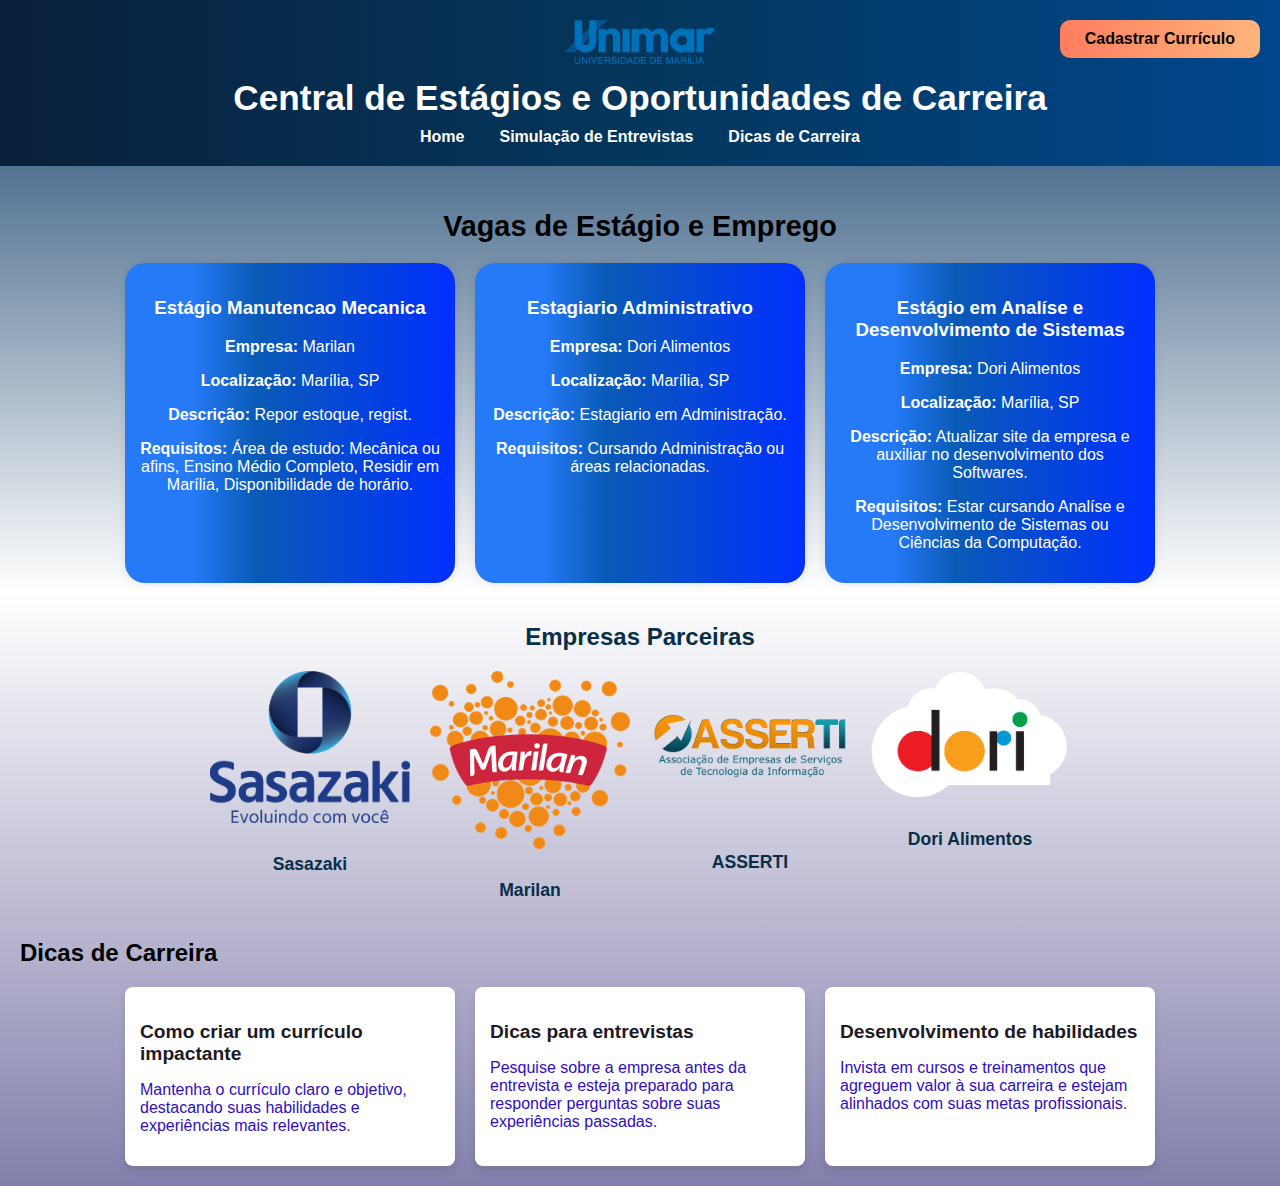
<file: index.html>
<!DOCTYPE html>
<html lang="pt-BR">
<head>
  <meta charset="UTF-8">
  <meta name="viewport" content="width=device-width, initial-scale=1.0">
  <title>Central de Estágios e Oportunidades de Carreira</title>
  <link rel="stylesheet" href="css/style.css">
</head>
<body>
  <header>
    <img src="img/unimar.png" class="logo"> 
    <h1>Central de Estágios e Oportunidades de Carreira</h1>
    <nav>
      <a href="#jobs">Home</a>    
      <a href="paginas/simulacao.html">Simulação de Entrevistas</a>
      <a href="#Dicas">Dicas de Carreira</a>
    </nav>
    <div class="btn-cadastros">    
      <a href="paginas/login.html">
        <button id="cadastro">Cadastrar Currículo</button>
      </a>
    <div>
  </header> 

  <main>
    <section id="jobs">
      <h2>Vagas de Estágio e Emprego</h2>
    <div id="job-list">
        <div class="job">
            <h3>Estágio Manutencao Mecanica</h3>
            <p><strong>Empresa:</strong> Marilan</p>
            <p><strong>Localização:</strong> Marília, SP</p>
            <p><strong>Descrição:</strong> Repor estoque, regist.</p>
            <p><strong>Requisitos:</strong> Área de estudo: Mecânica ou afins, Ensino Médio Completo,
              Residir em Marília, 
              Disponibilidade de horário.</p>
        </div>
        <div class="job">
            <h3>Estagiario Administrativo</h3>
            <p><strong>Empresa:</strong> Dori Alimentos</p>
            <p><strong>Localização:</strong> Marília, SP</p>
            <p><strong>Descrição:</strong> Estagiario em Administração.</p>
            <p><strong>Requisitos:</strong> Cursando Administração  ou áreas relacionadas.</p>
        </div>
        <div class="job">
            <h3>Estágio em Analíse e Desenvolvimento de Sistemas</h3>
            <p><strong>Empresa:</strong> Dori Alimentos</p>
            <p><strong>Localização:</strong> Marília, SP</p>
            <p><strong>Descrição:</strong> Atualizar site da empresa e auxiliar no desenvolvimento dos Softwares.</p>
            <p><strong>Requisitos:</strong> Estar cursando Analíse e Desenvolvimento de Sistemas ou Ciências da Computação.</p>
        </div>
    </section>
    <section id="partners">
      <h2>Empresas Parceiras</h2>
      <div id="partners-list">
          <div class="partner">
              <img src="img/Sasazaki_logo_vert_cor.png" alt="Empresa 1">
              <p>Sasazaki</p>
          </div>
          <div class="partner">
              <img src="img/marilan.png" alt="Empresa 2">
              <p>Marilan</p>
          </div>
          <div class="partner">
              <img src="img/ASSERTI.png" alt="Empresa 3">
              <p>ASSERTI</p>
          </div>
          <div class="partner">
              <img src="img/dori-logo.png" alt="Empresa 4">
              <p>Dori Alimentos</p>
          </div>
      </div>
  </section>
  <section id="Dicas">
    <h2>Dicas de Carreira</h2>
      <div id="tips-list">
          <div class="tip">
              <h3>Como criar um currículo impactante</h3>
              <p>Mantenha o currículo claro e objetivo, destacando suas habilidades e experiências mais relevantes.</p>
          </div>
          <div class="tip">
              <h3>Dicas para entrevistas</h3>
              <p>Pesquise sobre a empresa antes da entrevista e esteja preparado para responder perguntas sobre suas experiências passadas.</p>
          </div>
          <div class="tip">
              <h3>Desenvolvimento de habilidades</h3>
              <p>Invista em cursos e treinamentos que agreguem valor à sua carreira e estejam alinhados com suas metas profissionais.</p>
          </div>
  </section>
  </main>

  <script src="scripts/script.js"></script>
</body>
</html>
</file>
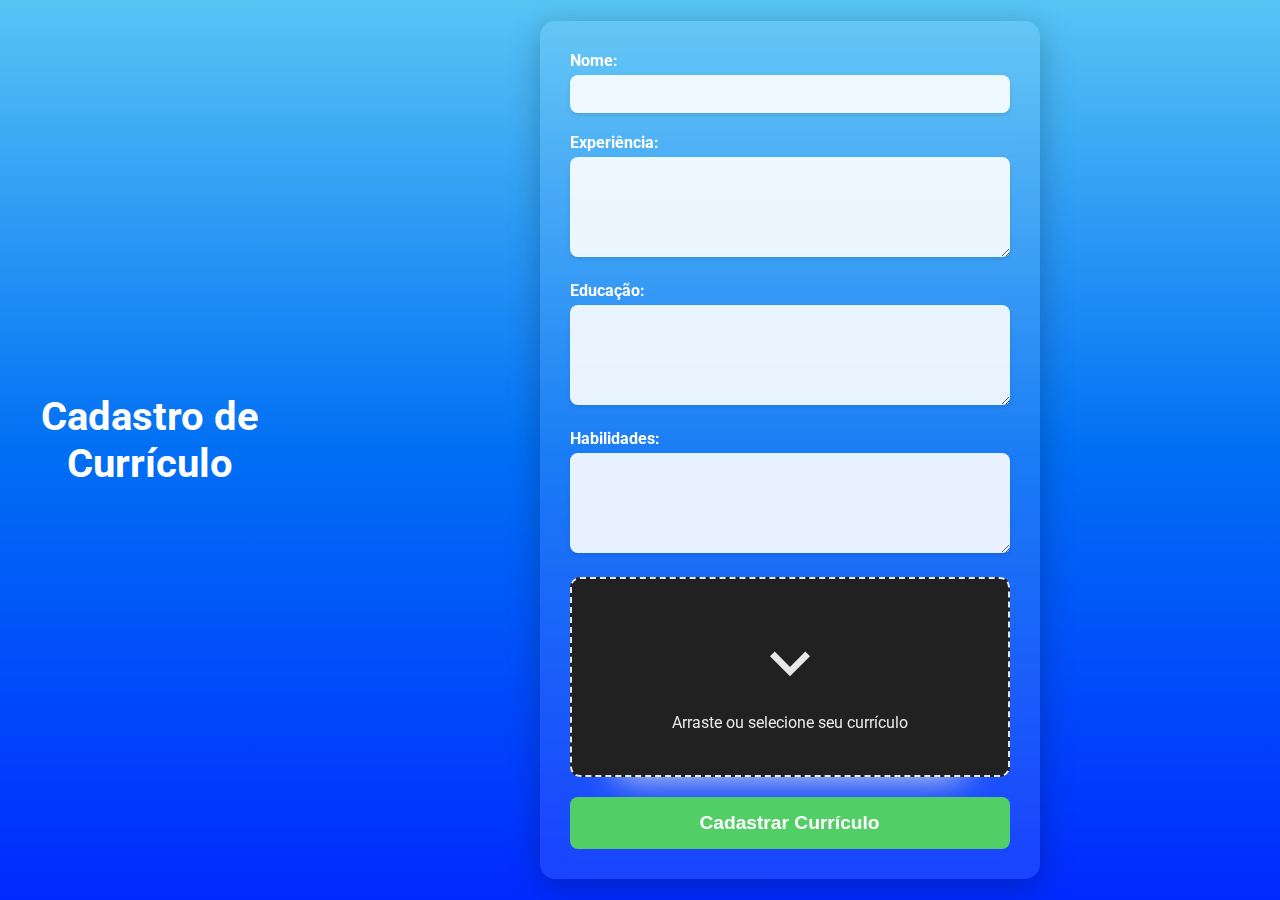
<file: paginas/curriculo.html>
<!DOCTYPE html>
<html lang="pt-BR">

<head>
    <meta charset="UTF-8">
    <meta name="viewport" content="width=device-width, initial-scale=1.0">
    <title>Cadastro de Currículo</title>
    <link rel="stylesheet" href="../css/curriculo.css">
    <link href="https://fonts.googleapis.com/css2?family=Roboto:wght@300;400;700&display=swap" rel="stylesheet">
</head>

<body>
    <header>
        <h1>Cadastro de Currículo</h1>
    </header>

    <main>
        <form id="curriculoForm">
            <label for="nome">Nome:</label>
            <input type="text" id="nome" name="nome" required><br>

            <label for="experiencia">Experiência:</label>
            <textarea id="experiencia" name="experiencia" required></textarea><br>

            <label for="educacao">Educação:</label>
            <textarea id="educacao" name="educacao" required></textarea><br>

            <label for="habilidades">Habilidades:</label>
            <textarea id="habilidades" name="habilidades" required></textarea><br>

            <!-- Botão para upload de arquivo customizado -->
            <div class="custum-file-upload">
                <div class="icon">
                    <svg xmlns="http://www.w3.org/2000/svg" viewBox="0 0 24 24">
                        <path d="M16.59 8.58L12 13.17l-4.59-4.59L6 10l6 6 6-6z"/>
                    </svg>
                </div>
                <div class="text">
                    <span>Arraste ou selecione seu currículo</span>
                </div>
                <input type="file" id="curriculo-upload" name="curriculo-upload" required>
            </div>

            <button type="submit" id="btn-curriculo">Cadastrar Currículo</button>
        </form>
    </main>

    <script src="../scripts/curriculo.js"></script>
</body>

</html>
</file>
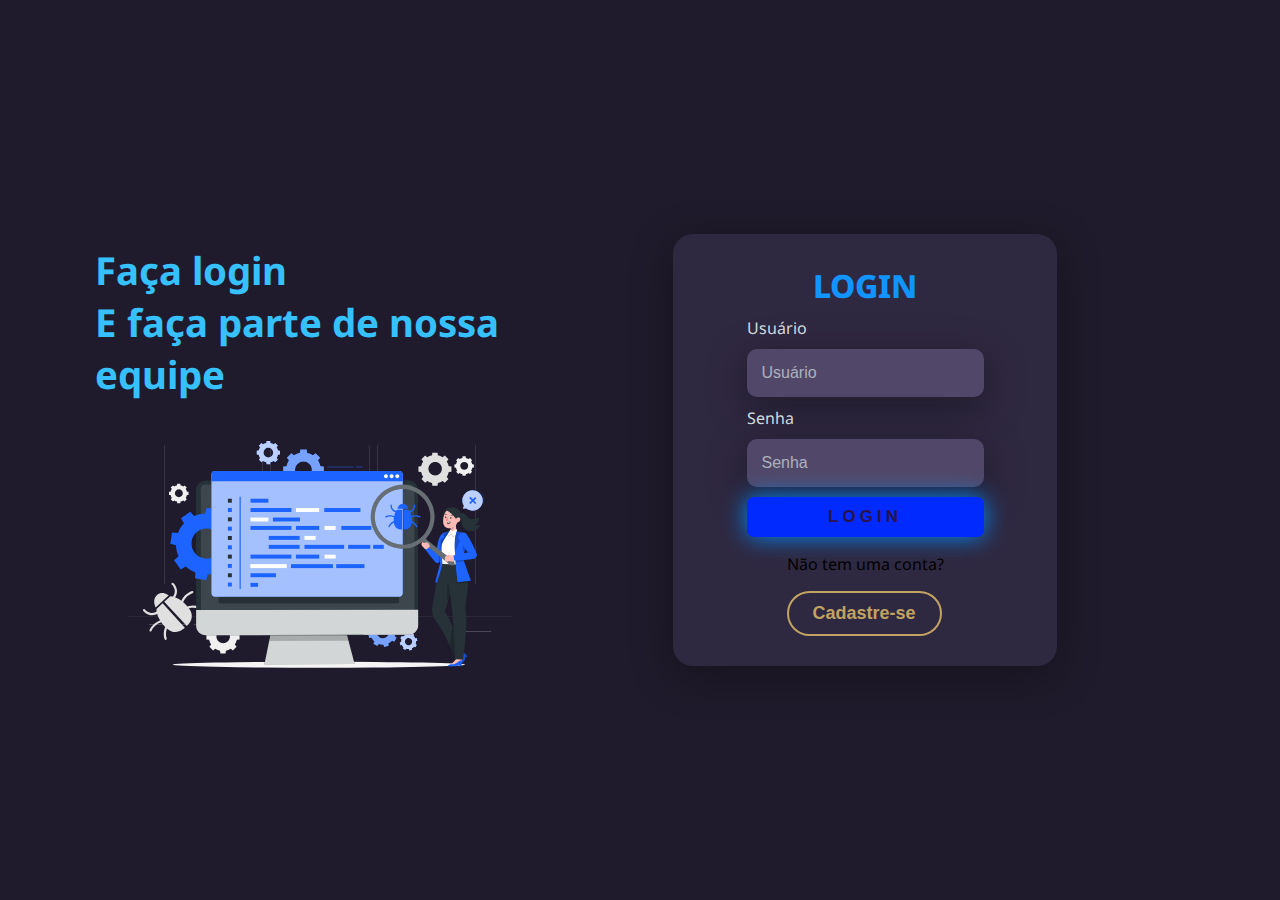
<file: paginas/login.html>
<!DOCTYPE html>
<html lang="pt-BR">
<head>
    <meta charset="UTF-8">
    <meta name="viewport" content="width=device-width, initial-scale=1.0">
    <title>Página de Login - Central de Estágios</title>
    <link rel="preconnect" href="https://fonts.googleapis.com">
    <link rel="preconnect" href="https://fonts.gstatic.com" crossorigin>
    <link href="https://fonts.googleapis.com/css2?family=Noto+Sans:ital,wght@0,700;1,700&display=swap" rel="stylesheet">
    <link rel="stylesheet" href="../css/login.css">
</head>
<body>
    <div class="main-login">
        <div class="left-login">
            <h1>Faça login<br>E faça parte de nossa equipe</h1>
            <img src="../img/software-tester-animate.svg" class="left-login-image" alt="Analisando currículo">
        </div>
        <div class="right-login">
            <div class="card-login">
                <h1>LOGIN</h1>
                <form id="loginForm" method="POST">
                    <div class="textField">
                        <label for="usuario">Usuário</label>
                        <input type="text" id="usuario" name="usuario" placeholder="Usuário" required>
                    </div>
                    <div class="textField">
                        <label for="senha">Senha</label>
                        <input type="password" id="senha" name="senha" placeholder="Senha" required>
                    </div>

                    <button type="submit" class="btn-login">Login</button>
                </form>
            
                <div class="register">
                    <p>Não tem uma conta?</p>
                    <a href="register.html"><button class="btn-register">Cadastre-se</button></a>
                </div>
            </div>
        </div>
    </div>
    <script src="../scripts/logar.js"></script>
</body>
</html>
</file>
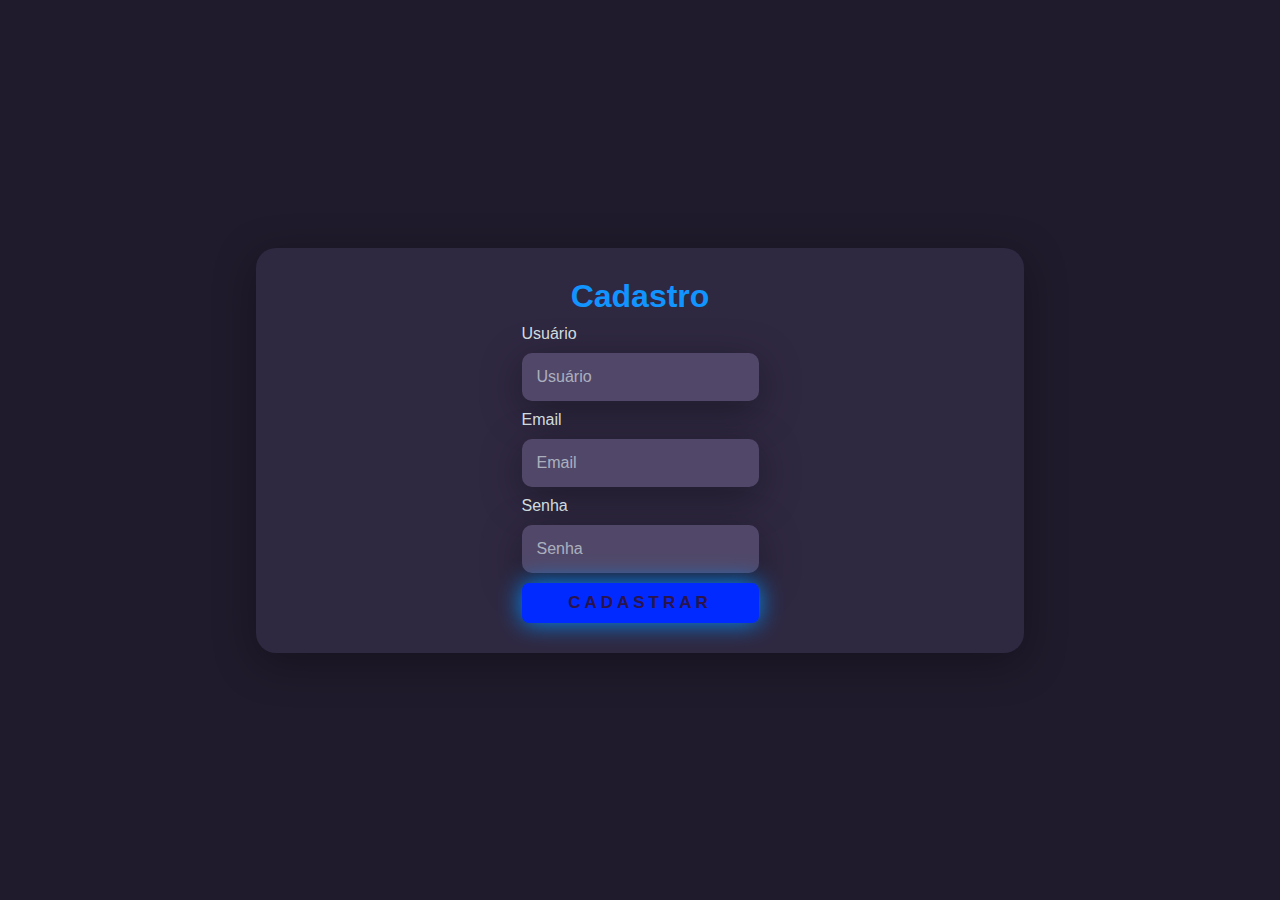
<file: paginas/register.html>
<!DOCTYPE html>
<html lang="pt-BR">
<head>
    <meta charset="UTF-8">
    <meta name="viewport" content="width=device-width, initial-scale=1.0">
    <title>Cadastro - Central de Estágios</title>
    <link rel="stylesheet" href="../css/login.css">
</head>
<body>
    <div class="main-login">
        <div class="card-login">
            <h1>Cadastro</h1>
            <form id="registerForm" method="POST">
                <div class="textField">
                    <label for="usuario">Usuário</label>
                    <input type="text" id="usuario" name="usuario" placeholder="Usuário" required>
                </div>
                <div class="textField">
                    <label for="email">Email</label>
                    <input type="email" id="email" name="email" placeholder="Email" required>
                </div>
                <div class="textField">
                    <label for="senha">Senha</label>
                    <input type="password" id="senha" name="senha" placeholder="Senha" required>
                </div>
                <button type="submit" class="btn-login">Cadastrar</button>
            </form>
        </div>
    </div>
    <script src="../scripts/register.js"></script>
</body>
</html>
</file>
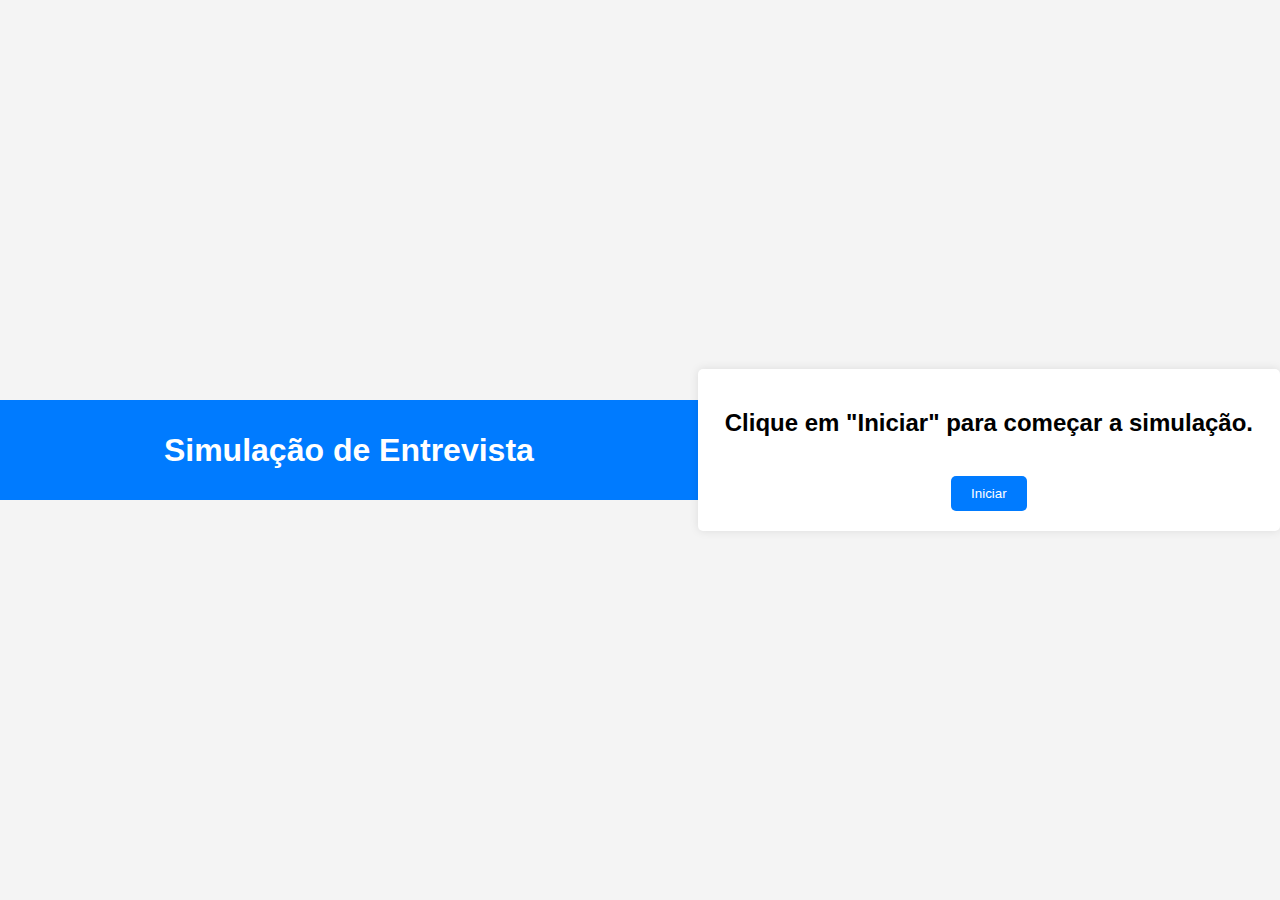
<file: paginas/simulacao.html>
<!DOCTYPE html>
<html lang="pt-BR">
<head>
    <meta charset="UTF-8">
    <meta name="viewport" content="width=device-width, initial-scale=1.0">
    <title>Simulação de Entrevista</title>
    <link rel="stylesheet" href="../css/simulacao.css">
</head>
<body>
    <header>
        <h1>Simulação de Entrevista</h1>
    </header>
    <main>
        <div id="interview-container">
            <div id="question-section">
                <h2 id="question-text">Clique em "Iniciar" para começar a simulação.</h2>
                <input type="text" id="answer-input" placeholder="Digite sua resposta aqui..." style="display:none;">
            </div>
            <button id="start-button" onclick="startInterview()">Iniciar</button>
            <button id="next-button" onclick="nextQuestion()" style="display:none;">Próxima</button>
        </div>
    </main>
    <script src="../scripts/simulacao.js"></script>
</body>
</html>
</file>
<file: css/style.css>
body {
    font-family: 'Segoe UI', Tahoma, Geneva, Verdana, sans-serif;
    margin: 0;
    padding: 0;
    background-image: linear-gradient(to bottom, #0e3b67, white, #06005a80);
}

header {
    background: linear-gradient(90deg, rgba(10, 32, 61, 1) 0%, rgba(4, 55, 92, 1) 50%, rgba(0, 70, 140, 1) 100%);
    color: #fff;
    padding: 20px 0;
    text-align: center;
    position: relative;
}

.logo {
    width: 150px;
    margin: 0 auto;
}

header h1 {
    font-size: 2.2rem;
    margin: 10px 0;
    font-weight: 700;
    color: #fff;
}

header nav {
    display: flex;
    flex-wrap: wrap;
    justify-content: center;
    gap: 15px;
}

header nav a {
    color: #fff;
    margin: 0 10px;
    text-decoration: none;
    font-size: 1rem;
    font-weight: bold;
    transition: color 0.3s ease;
}

header nav a:hover {
    color: #ff0000;
}

.btn-cadastros {
    position: absolute;
    top: 20px;
    right: 20px;
}

.btn-cadastros a {
    text-decoration: none;
}

#cadastro {
    padding: 10px 25px;
    border-radius: 10px;
    border: none;
    font-size: 16px;
    font-weight: bold;
    background-image: linear-gradient(to right, #ff7e5f, #feb47b);
    color: #000;
    cursor: pointer;
    transition: all 0.3s ease;
}

#cadastro:hover {
    color: #fff;
    background-image: linear-gradient(to right, #feb47b, #ff7e5f);
    box-shadow: rgba(0, 0, 0, 0.25) 0 8px 15px;
    transform: translateY(-2px);
}

main {
    padding: 20px;
}

#jobs h2 {
    font-size: 1.8rem;
    margin-bottom: 20px;
    color: #000;
    text-align: center;
}

#job-list {
    display: flex;
    flex-wrap: wrap;
    gap: 20px;
    justify-content: center;
}

#job-list .job {
    background-image: linear-gradient(to right, rgb(38, 122, 248) 20%, rgb(9, 90, 182) 40%, rgb(0, 47, 255));
    color: #ffffff;
    padding: 15px;
    border-radius: 20px;
    box-shadow: 0 0 10px rgba(0, 0, 0, 0.1);
    max-width: 300px;
    text-align: center;
}

#partners {
    margin-top: 40px;
    text-align: center;
    color: #082f49;
}

#partners h2 {
    margin-bottom: 20px;
}

#partners-list {
    display: flex;
    flex-wrap: wrap;
    gap: 20px;
    justify-content: center;
}

.partner {
    flex: 1 1 150px;
    max-width: 200px;
    text-align: center;
}

.partner img {
    margin-bottom: 10px;
    max-width: 100%;
    height: auto;
}

.partner p {
    font-weight: bold;
    font-size: 1.1em;
}

#tips {
    margin-top: 40px;
    text-align: center;
    padding: 20px;
    background-color: #f4f4f4;
}

#tips h2 {
    margin-bottom: 20px;
}

#tips-list {
    display: flex;
    flex-wrap: wrap;
    gap: 20px;
    justify-content: center;
}

.tip {
    flex: 1 1 250px;
    max-width: 300px;
    background-color: #ffffff;
    padding: 15px;
    box-shadow: 0 4px 8px rgba(0, 0, 0, 0.1);
    border-radius: 8px;
    text-align: left;
}

.tip h3 {
    font-size: 1.2em;
    margin-bottom: 10px;
    color: #1E1926;
}

.tip p {
    font-size: 1em;
    color: #2F0EBF;
}

/* Responsividade */
@media (max-width: 768px) {
    header h1 {
        font-size: 1.8rem;
    }

    header nav a {
        font-size: 0.9rem;
        margin: 0 5px;
    }

    #cadastro {
        font-size: 14px;
    }

    #job-list .job,
    .tip {
        max-width: 90%;
        margin: 0 auto;
    }
}

@media (max-width: 480px) {
    header {
        padding: 10px 0;
    }

    header h1 {
        font-size: 1.5rem;
    }

    .btn-cadastros {
        top: 10px;
        right: 20px;
    }

    #cadastro {
        padding: 8px 20px;
        font-size: 12px;
    }

    #partners h2,
    #tips h2,
    #jobs h2 {
        font-size: 1.5rem;
    }

    .partner p {
        font-size: 0.9em;
    }
}
</file>
<file: css/curriculo.css>
/* Fonte e estilo geral */
* {
    margin: 0;
    padding: 0;
    box-sizing: border-box;
}

body {
    font-family: 'Roboto', sans-serif;
    background-image: linear-gradient(to top, #002aff 0%, #016ff4 50%, #57c5f4 100%);
    min-height: 100vh;
    display: flex;
    justify-content: center;
    align-items: center;
    color: #fff;
    overflow-x: hidden;
}

header h1 {
    font-size: 2.5rem;
    text-align: center;
    margin-bottom: 20px;
    color: #fff;
}

/* Estilo do formulário */
main {
    display: flex;
    justify-content: center;
    align-items: center;
    width: 100%;
    padding: 20px;
}

#curriculoForm {
    background: rgba(255, 255, 255, 0.1);
    border-radius: 15px;
    padding: 30px;
    width: 100%;
    max-width: 500px;
    backdrop-filter: blur(10px);
    box-shadow: 0 8px 32px rgba(0, 0, 0, 0.25);
}

label {
    font-weight: 700;
    font-size: 1rem;
    margin-bottom: 5px;
    display: block;
    color: #fff;
}

input[type="text"], textarea {
    width: 100%;
    padding: 10px;
    margin-bottom: 20px;
    border: none;
    border-radius: 8px;
    font-size: 1rem;
    background: rgba(255, 255, 255, 0.9);
    color: #333;
    box-shadow: 0 2px 4px rgba(0, 0, 0, 0.1);
    outline: none;
    transition: all 0.3s ease-in-out;
}

input[type="text"]:focus, textarea:focus {
    border: 2px solid #57c5f4;
    background: rgba(255, 255, 255, 0.95);
}

textarea {
    height: 100px;
}

input::placeholder, textarea::placeholder {
    color: #777;
    font-size: 0.9rem;
}

/* Botão de upload de arquivo com animação */
.custum-file-upload {
    height: 200px;
    width: 100%;
    display: flex;
    flex-direction: column;
    align-items: center;
    justify-content: center;
    border: 2px dashed #e8e8e8;
    background-color: #212121;
    padding: 1.5rem;
    border-radius: 10px;
    box-shadow: 0px 48px 35px -48px #e8e8e8;
    margin-bottom: 20px;
    transition: all 0.3s ease-in-out;
}

.custum-file-upload:hover {
    background-color: #2a2a2a;
    border-color: #57c5f4;
}

.custum-file-upload .icon {
    display: flex;
    align-items: center;
    justify-content: center;
    margin-bottom: 10px;
}

.custum-file-upload .icon svg {
    height: 80px;
    fill: #e8e8e8;
    transition: transform 0.3s ease-in-out;
}

.custum-file-upload:hover .icon svg {
    transform: scale(1.1);
}

.custum-file-upload .text span {
    font-weight: 400;
    color: #e8e8e8;
}

.custum-file-upload input {
    display: none;
}

/* Estilo do botão de enviar */
button {
    width: 100%;
    padding: 15px;
    border: none;
    border-radius: 8px;
    background: #51cf66;
    color: white;
    font-size: 1.2rem;
    font-weight: bold;
    cursor: pointer;
    transition: all 0.3s ease;
}

button:hover {
    background: #41b856;
    transform: scale(1.05);
}

button:active {
    background: #37a44d;
    transform: scale(0.95);
}

/* Responsividade */
@media (max-width: 600px) {
    header h1 {
        font-size: 2rem;
    }

    #curriculoForm {
        padding: 20px;
    }

    button {
        font-size: 1rem;
    }
}
</file>
<file: css/login.css>
body {
    margin: 0;
    font-family: 'Noto Sans', sans-serif;
}

body * {
    box-sizing: border-box;
}

.main-login {
    width: 100vw;
    height: 100vh;
    background: #201b2c;
    display: flex;
    justify-content: center;
    align-items: center;
}

.left-login {
    width: 50vh;
    height: 100vh;
    display: flex;
    justify-content: center;
    align-items: center;
    flex-direction: column;
}

.left-login>h1 {
    font-size: 3vw;
    color: #36c0fc;
}

.left-login-image {
    width: 30vw;
}

.right-login {
    width: 50vw;
    height: 100vh;
    display: flex;
    justify-content: center;
    align-items: center;
}

.card-login {
    width: 60%;
    display: flex;
    justify-content: center;
    align-items: center;
    flex-direction: column;
    padding: 30px 35px;
    background: #2f2841;
    border-radius: 20px;
    box-shadow: 0px 10px 40px #00000056;
    transition: all 0.3s ease; /* Adicionado para suavizar mudanças */
}

.card-login>h1 {
    color: #1294ff;
    font-weight: 800;
    margin: 0;
}

.textField {
    width: 100%;
    display: flex;
    flex-direction: column;
    align-items: flex-start;
    justify-content: center;
    margin: 10px 0;
}

.textField>input {
    width: 100%;
    border: none;
    border-radius: 10px;
    padding: 15px;
    background: #514869;
    color: #f0ffffde;
    font-size: 12pt;
    box-shadow: 0px 10px 40px #00000056;
    outline: none;
    box-sizing: border-box;
    transition: all 0.3s ease; /* Suavizar a transição */
}

.textField>label {
    color: #f0ffffde;
    margin-bottom: 10px;
}

.textField>input::placeholder {
    color: #f0ffff94;
}

/* Estilo para foco nos inputs */
.textField>input:focus {
    border: 2px solid #36c0fc;
    background: #403a55;
}

/* Botões */
.btn-login {
    width: 100%;
    padding: 10px 20px;
    border: none;
    font-size: 17px;
    color: #2b134b;
    border-radius: 7px;
    letter-spacing: 4px;
    font-weight: 800;
    text-transform: uppercase;
    transition: all 0.5s ease;
    cursor: pointer;
}

.btn-login {
    background: #002aff;
    box-shadow: 0 0 25px rgb(0, 140, 255);
}

.btn-login:hover {
    box-shadow: 0 0 5px rgb(0, 140, 255),
        0 0 25px rgb(0, 140, 255),
        0 0 50px rgb(0, 140, 255),
        0 0 100px rgb(0, 140, 255);
}

/* Botão de registro */
.btn-register {
    cursor: pointer;
    position: relative;
    padding: 10px 24px;
    font-size: 18px;
    color: rgb(193, 163, 98);
    border: 2px solid rgb(193, 163, 98);
    border-radius: 34px;
    background-color: transparent;
    font-weight: 600;
    transition: all 0.3s cubic-bezier(0.23, 1, 0.320, 1);
    overflow: hidden;
}

.btn-register::before {
    content: '';
    position: absolute;
    inset: 0;
    margin: auto;
    width: 50px;
    height: 50px;
    border-radius: inherit;
    scale: 0;
    z-index: -1;
    background-color: rgb(193, 163, 98);
    transition: all 0.6s cubic-bezier(0.23, 1, 0.320, 1);
}

.btn-register:hover::before {
    scale: 3;
}

.btn-register:hover {
    color: #212121;
    scale: 1.1;
    box-shadow: 0 0px 20px rgba(193, 163, 98, 0.4);
}

.btn-register:active {
    scale: 1;
}

/* Responsividade */
@media only screen and (max-width: 950px) {
    .card-login {
        width: 85%;
    }
}

@media only screen and (max-width: 600px) {
    .main-login {
        flex-direction: column;
        align-items: center; /* Centralizar no mobile */
    }

    .left-login>h1 {
        display: none;
    }

    .left-login {
        width: 100%;
        height: auto;
    }

    .right-login {
        width: 100%;
        height: auto;
    }

    .left-login-image {
        width: 50vw;
    }

    .card-login {
        width: 90%;
    }

    .textField {
        margin: 5px 0; /* Reduzindo margem no mobile */
    }

    .btn-login, .btn-register {
        font-size: 16px; /* Ajustando tamanho do texto */
    }

    .register {
        text-align: center; /* Centralizar no mobile */
    }
}
</file>
<file: css/simulacao.css>
body {
    font-family: Arial, sans-serif;
    margin: 0;
    padding: 0;
    background-color: #f4f4f4;
    display: flex;
    justify-content: center;
    align-items: center;
    height: 100vh;
}

header {
    background-color: #007bff;
    color: white;
    padding: 10px;
    text-align: center;
    width: 100%;
}

main {
    padding: 20px;
    background-color: white;
    border-radius: 5px;
    box-shadow: 0 0 10px rgba(0, 0, 0, 0.1);
    width: 80%;
    max-width: 600px;
}

#interview-container {
    text-align: center;
}

button {
    background-color: #007bff;
    color: white;
    border: none;
    padding: 10px 20px;
    border-radius: 5px;
    cursor: pointer;
    margin-top: 20px;
}

button:hover {
    background-color: #0056b3;
}

input[type="text"] {
    width: 100%;
    padding: 10px;
    margin-top: 20px;
    border: 1px solid #ccc;
    border-radius: 5px;
}
</file>
